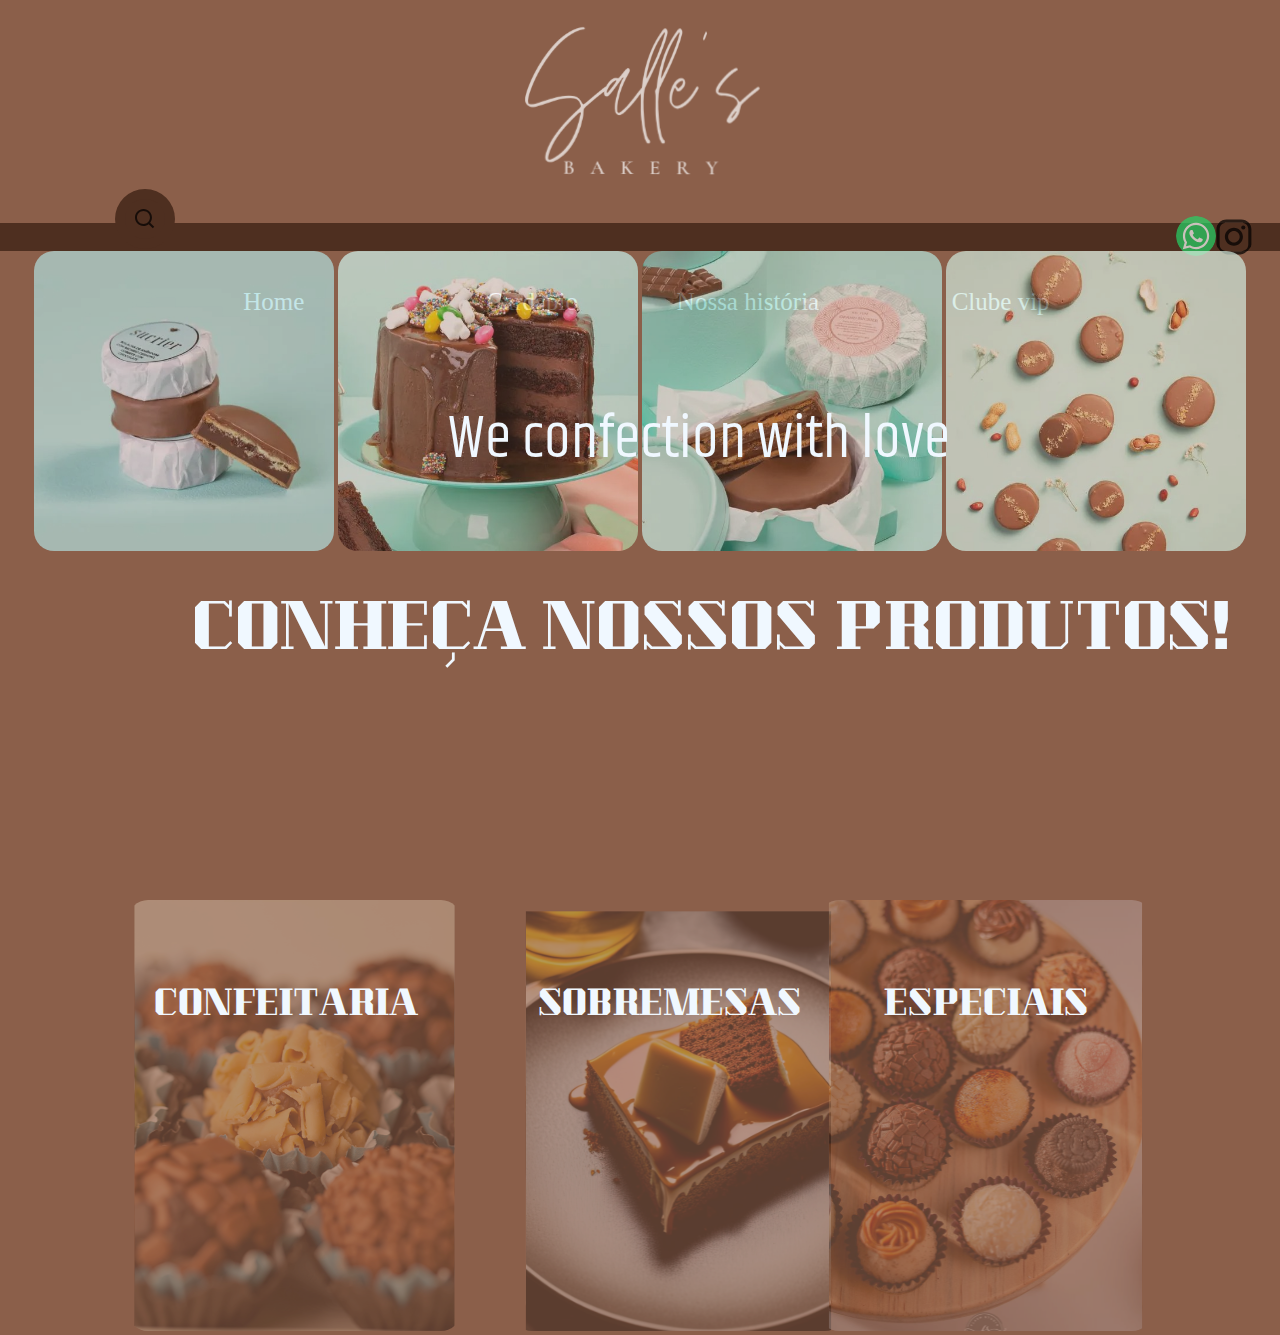
<file: index.html>
<!DOCTYPE html>
<html lang="pt-br">
<head>
    <link rel="stylesheet" href="sallesbakery-real-css.css">
    <meta charset="UTF-8">
    <meta http-equiv="X-UA-Compatible" content="IE=edge">
    <meta name="viewport" content="width=device-width, initial-scale=1.0">
    <title>Salle's Bakery</title>
    <link rel="icon" href="logo1.svg" type="image/png">
    <style> 
    
    body{
        background-color:  #8B5F4A;
        
    }
    h1{
      
font-family: 'khand', sans-serif;
font-style: normal;
font-weight: 400;
font-size: 60px;
line-height: 80px;
color: aliceblue;
    }

   img{
    border-radius: 20px;
    opacity: 0.7;
   }
    

    header{
      display: flex;
      justify-content: center;
      align-items: center;
      background: #4E2F20;
      color: aliceblue;
    }
    a{
      color: aliceblue;
    }
    header{
        font-size: 25px;
    }
    .imgzap{
        position: absolute;
        right: 5%;
        top: 24%;
        opacity: 1;
    }
    .imginsta{
        position: absolute;
        right: 2%;
        top: 24%;   
    }
    .inicio{
        position: absolute;
       left: 19%;
       top: 32%;
    }
    .carda{
        position: absolute;
        left: 38%;
        top: 32%;
    }
    .hist{
        position: absolute;
        right: 36%;
        top: 32%;
    }
    .vip{
        position: absolute;
        right: 18%;
        top: 32%;
    }
    </style>
</head>
<body>
    <center>
    <img src="logo1.svg">
    </center>
    <div class="imgzap">
        <a href="https://web.whatsapp.com/"img src="zapzap.svg">
        <img src="zapzap.svg" width="40px" height="40px">
    </a>
    </div>
<div class="imginsta">
    <a href="https://www.instagram.com/salles_bakery/" img src="instaimg.svg">
    <img src="instaimg.svg" width="40px" height="40px"> 
</a>
    
</div>


  <div class="search-box">
    <input type="text" class="search-txt" placeholder="Ache seu doce preferido">
    <a href="#" class="search-btn">
      <img src="lupa.svg" alt="Lupa">
            
        </a> 
        </div>
        <header><a href="index.html"><div class="inicio">Home</div></a> &nbsp; <a href="heart-bolo.html"><div class="carda">Cardápio</div></a><a href="nossahist.html"><div class="hist">Nossa história</div></a><a href="pag3.html"><div class="vip">Clube vip</div></a></header>

  <center>
    <div class="bolos">
    <img src="bolo1.0.jfif" width="300" height="300"> <img src="bolo2.0.jfif" width="300" height="300"> <img src="bolo3.0.jfif" width="300" height="300"> <img src="bolo4.0.jfif" width="300" height="300">
     </div>
     <h1 class="meio">We confection with love</h1>
</center>

    <h1 class="produto">CONHEÇA NOSSOS PRODUTOS!</h1>

    <div id="essa1">
        <img src="ESSA 1.svg">
    </div> 
    <div id="essa2">
        <img src="ESSA 2.svg">
    </div>   
    <div id="essa3">
        <img src="ESSA 3.svg">
    </div>

    <h1 class="conf">CONFEITARIA</h1>

    <h1 class="sob">SOBREMESAS</h1>

    <h1 class="spec">ESPECIAIS</h1>
    
    </body>
    
    
</html>
</file>
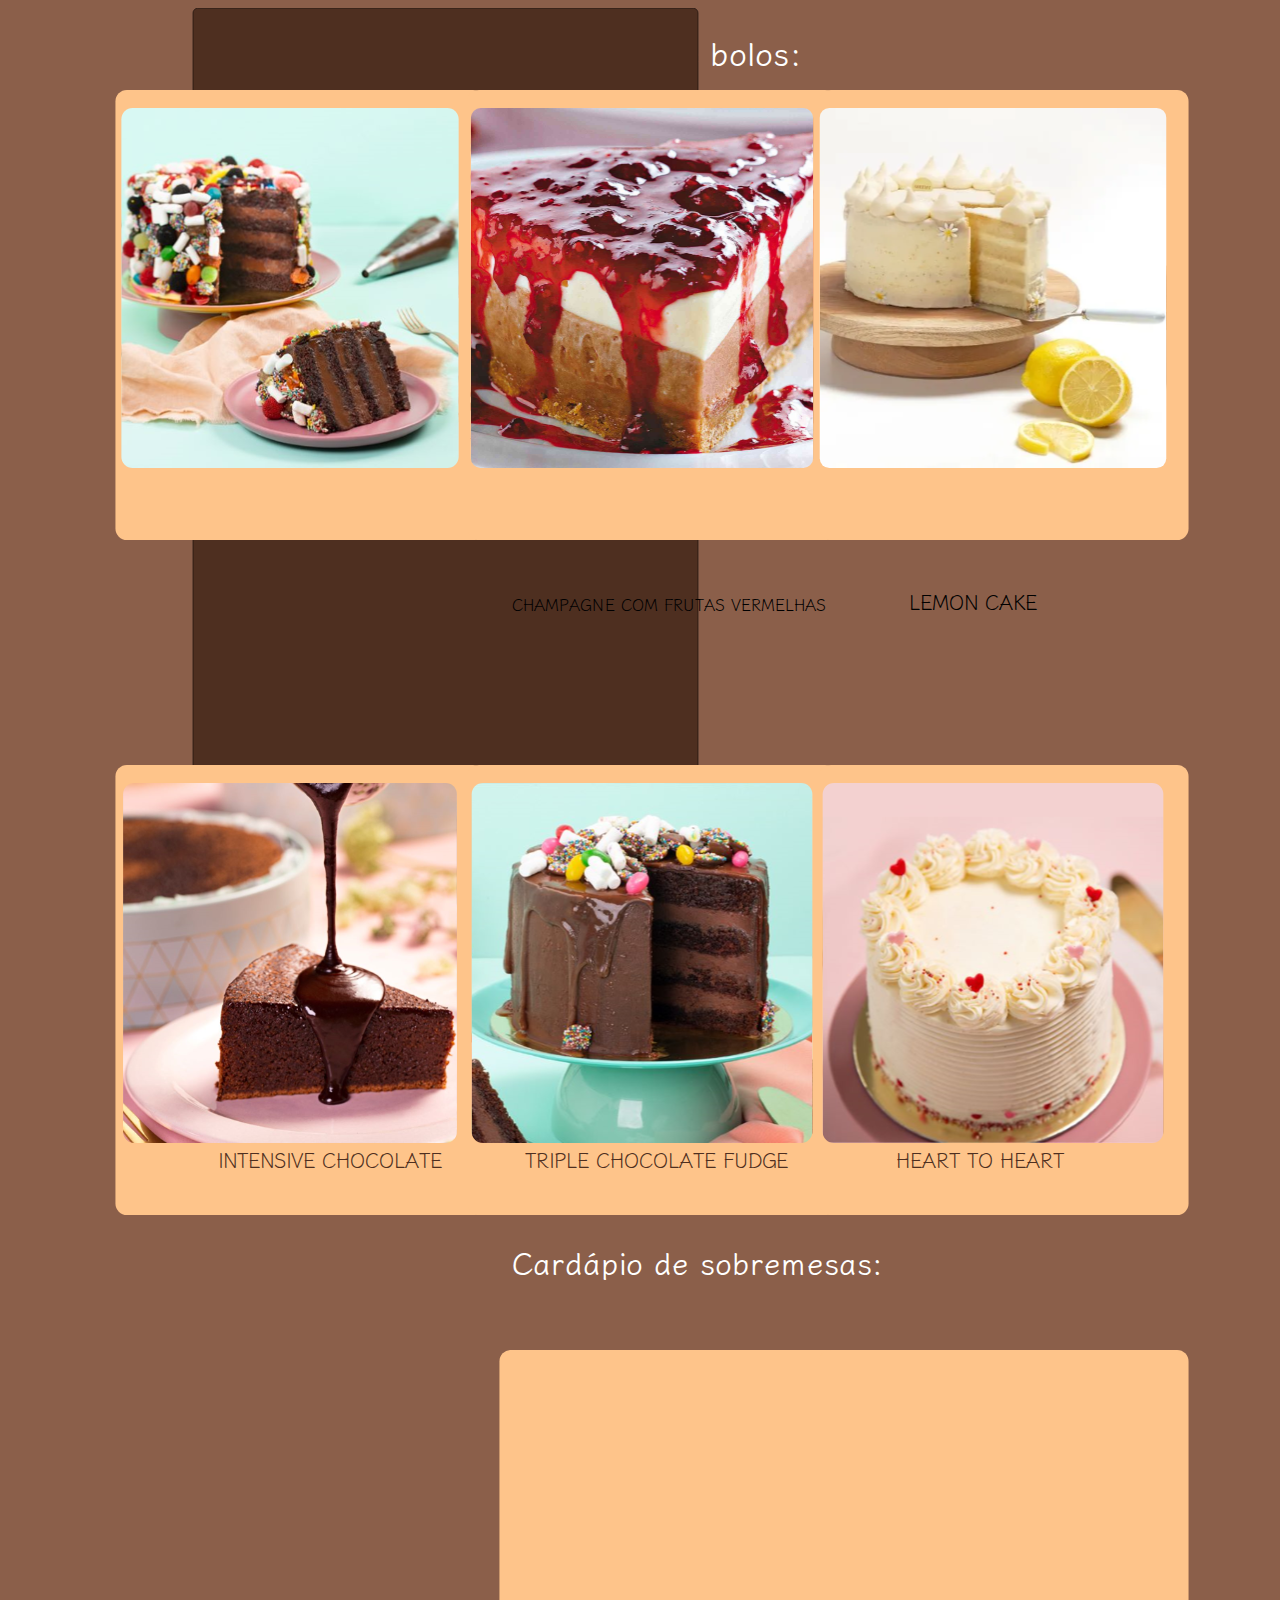
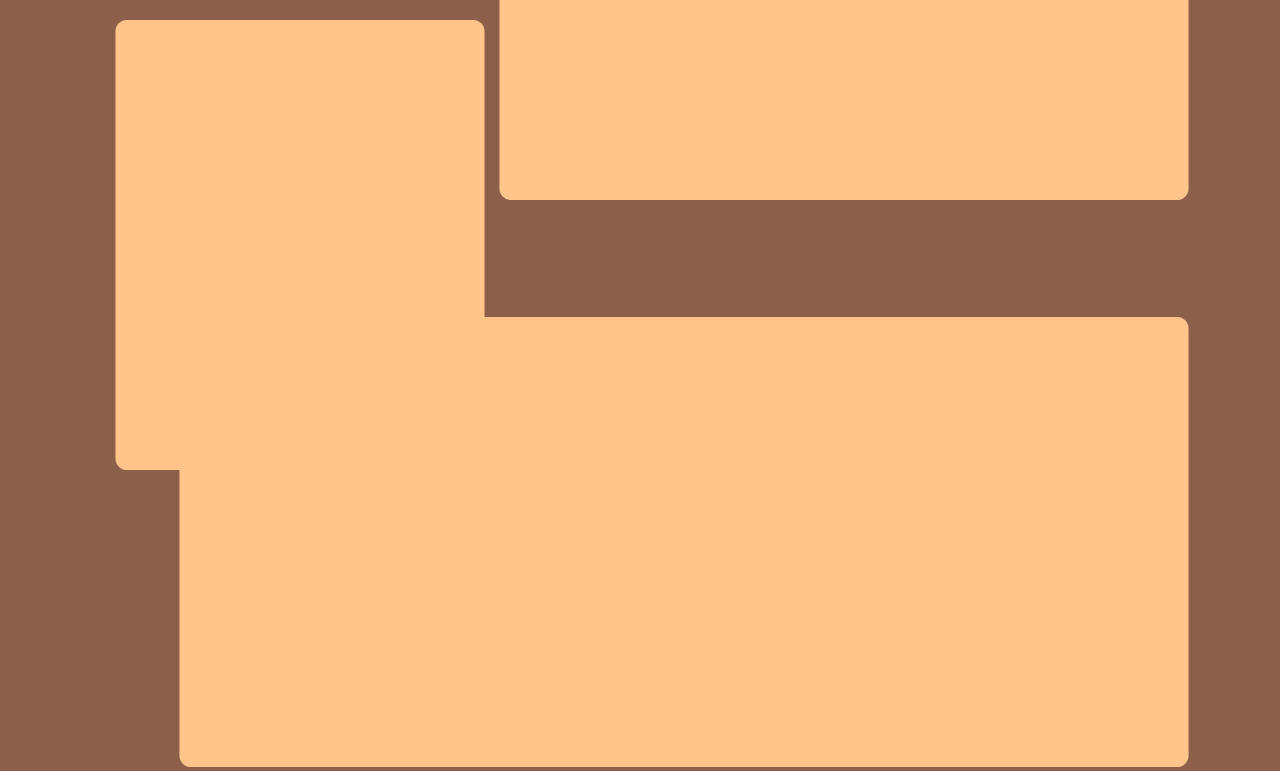
<file: cardapio.html>
<!DOCTYPE html>
<html lang="pt-BR">
<head>
    <meta charset="UTF-8">
    <meta http-equiv="X-UA-Compatible" content="IE=edge">
    <meta name="viewport" content="width=device-width, initial-scale=1.0">
    <title>CARDÁPIO DE BOLOS</title>
    <link rel="stylesheet" href="cardapio-css.css">
</head>
<body>
    <h1>Cardápio de bolos:</h1>
    
    <div class="fotocandy">
        <img src="Rectangle 60.svg">
    </div>
    
    <div class="miniretangulo">
        <img src="Rectangle 62.svg">
    </div>

    <div class="candycake">
        <img src="image 33.svg">
    </div>

    <p class="candy">
        CANDY CAKE
    </p>

    <div class="mini2">
        <img src="Rectangle 62.svg">
    </div>

    <div class="mini3">
        <img src="Rectangle 62.svg">
    </div>

    <div class="mini4">
        <img src="Rectangle 62.svg">
    </div>

    <div class="mini5">
        <img src="Rectangle 62.svg">
    </div>

    <div class="mini6">
        <img src="Rectangle 62.svg">
    </div>

    <div class="bolo-mini2">
        <img src="image 32.svg">
    </div>

    <div class="bolo-mini3">
        <img src="image 36.svg">
    </div>

    <p class="bolodemorango">
        CHAMPAGNE COM FRUTAS VERMELHAS
    </p>

    <p class="lemoncake">
       LEMON CAKE
    </p>

    <div class="fotointensa">
        <img src="image 7.svg">
    </div>

    <div class="fototripla">
        <img src="image 8.svg">
    </div>

    <div class="fotoheart">
        <img src="image 9.svg">
    </div>

    <p class="intensive">
        INTENSIVE CHOCOLATE
    </p>

    <p class="triple">
        TRIPLE CHOCOLATE FUDGE
    </p>

    <p class="heart">
        HEART TO HEART
    </p>

    <h2>Cardápio de sobremesas:</h2>

    <div class="img1">
        <img src="Rectangle 62.svg">
    </div>

    <div class="img2">
        <img src="Rectangle 62.svg">
    </div>

    <div class="img3">
        <img src="Rectangle 62.svg">
    </div>

    <div class="img4">
        <img src="Rectangle 62.svg">
    </div>

    <div class="img5">
        <img src="Rectangle 62.svg">
    </div>

    <div class="img6">
        <img src="Rectangle 62.svg">
    </div>

    <div class="tiramisu">
        
    </div>


    
</body>
</html>
</file>
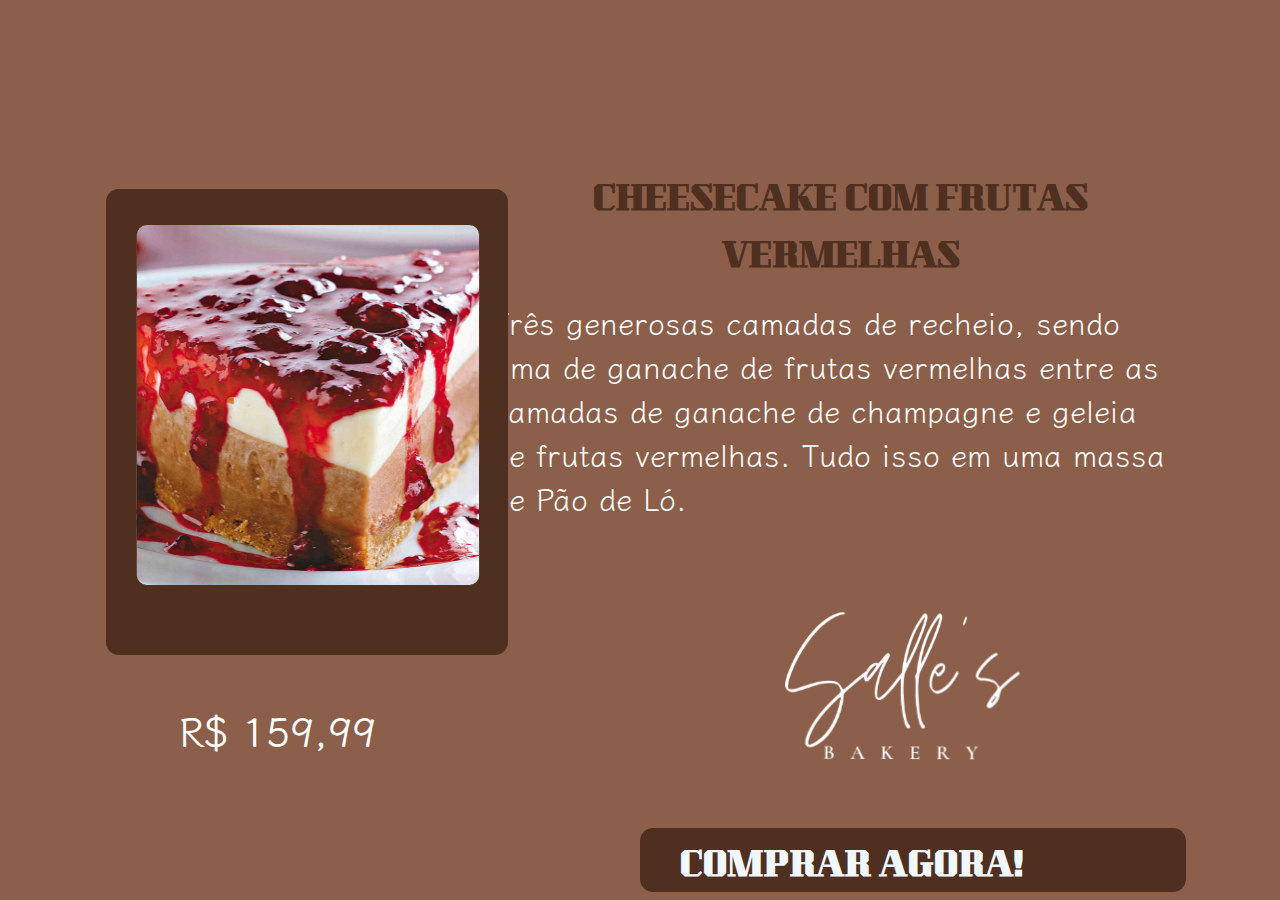
<file: champagne.html>
<!DOCTYPE html>
<html lang="pt-br">
<head>
    <meta charset="UTF-8">
    <link rel="stylesheet" href="champagne-css.css">
    <meta http-equiv="X-UA-Compatible" content="IE=edge">
    <meta name="viewport" content="width=device-width, initial-scale=1.0">
    <title>Champagne com frutas vermelhas</title>


</head>
<body>

    <h1>CHEESECAKE COM FRUTAS<br>VERMELHAS</h1>
    <p>Três generosas camadas de recheio, sendo<br>uma de ganache de frutas vermelhas entre as<br>camadas de ganache de champagne e geleia<br>de frutas vermelhas. Tudo isso em uma massa<br> de Pão de Ló.</p>
    <div class="logo">
    <img src="logo1.svg">
    </div>
    <div class="retangulo">
        <img src="Rectangle 25.svg">
        </div>
    <img src="image 32.svg">
    <h2>R$ 159,99</h2>
        <div class="retangulo2">
    <img src="retangulo2.svg">
    </div>
    <h1 class="ret">COMPRAR AGORA!</h1>
   
</body>
</html>
</file>
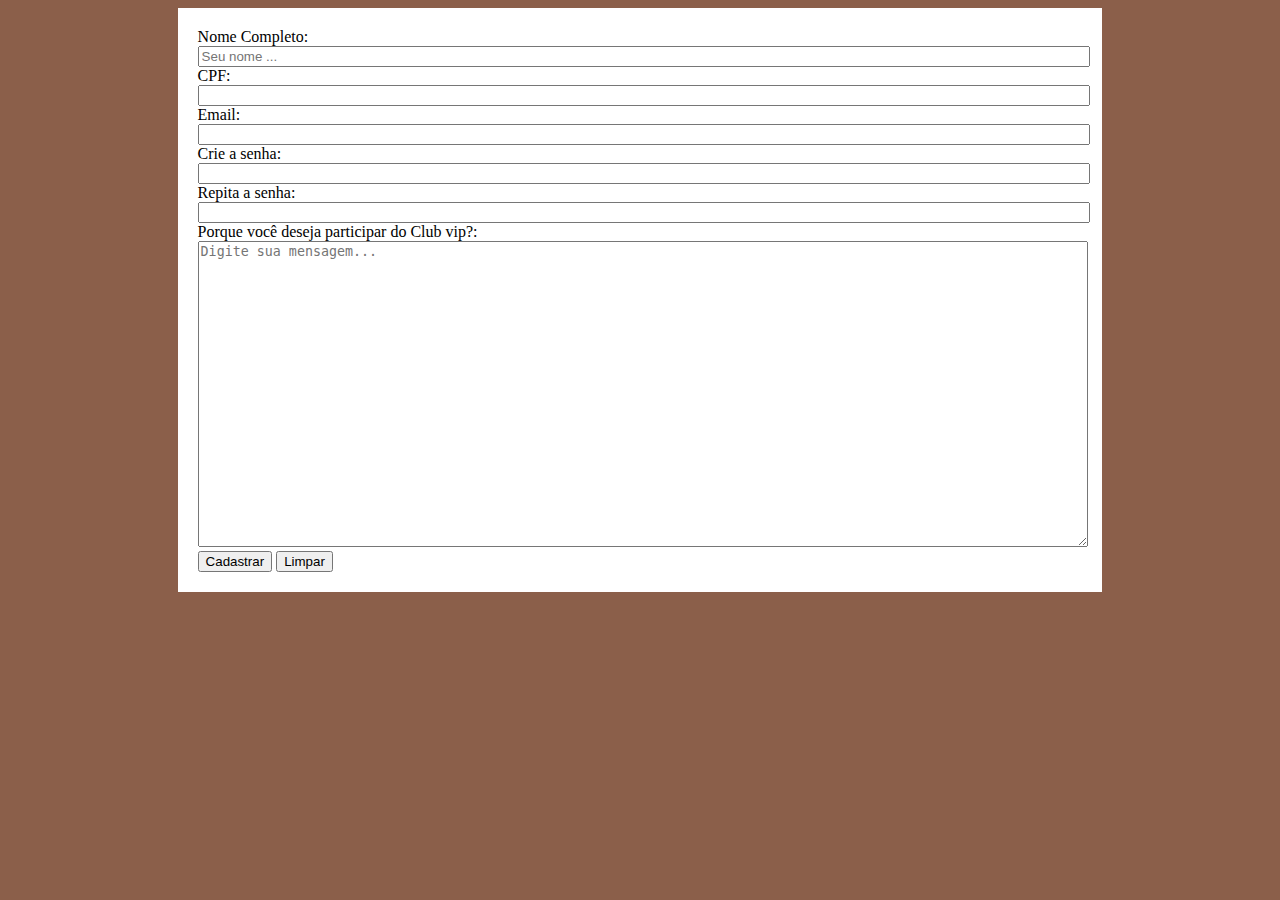
<file: formulario.html>
<!DOCTYPE html>
<html lang="pt-BR">
<head>
    <meta charset="UTF-8">
    <meta http-equiv="X-UA-Compatible" content="IE=edge">
    <meta name="viewport" content="width=device-width, initial-scale=1.0">
    <title>Formulário em HTML5</title>
    <style type="text/css">
body{   
background: #8B5F4A;
}
main{
 background: #FFF;
 width: 70%;
 margin: 0 auto;
 padding: 20px;
 display: block;
}
label{
display: block;
margin: top 15px;
}
.full{ width: 100%;}
.altura{height: 300px;}
</style>
<head>
<body>
    <main>
      <form method="get" action="envia.php">
       <label for="Nome">Nome Completo:</label>
       <input class="full" type="text" id="nome" name="nome" placeholder="Seu nome ..." required>
       <br>
       <label form="CPF">CPF:</label>
       <input class="full" type="text" id="cpf"required>
       <br>
       <label for="email">Email:</label>
       <input class="full" type="email" id="email" name="email"required>
       <br>
       <label for="senha1">Crie a senha:</label>
       <input class="full" type="password" id="senha1" required maxlength="10">
       <br>
       <label for="senha2">Repita a senha:</label>
       <input class="full" type="password" id="senha2" name="senha2"  required maxlength="10">
       <br>
       <label for="mensagem">Porque você deseja participar do Club vip?:</label>
       <textarea class="full altura" id="mensagem" name="mensagem" placeholder="Digite sua mensagem..."></textarea>
       <input type="submit" value="Cadastrar">
       <input type="reset" value="Limpar">
    </form>
</main>
</body>
</head>
</html>
</file>
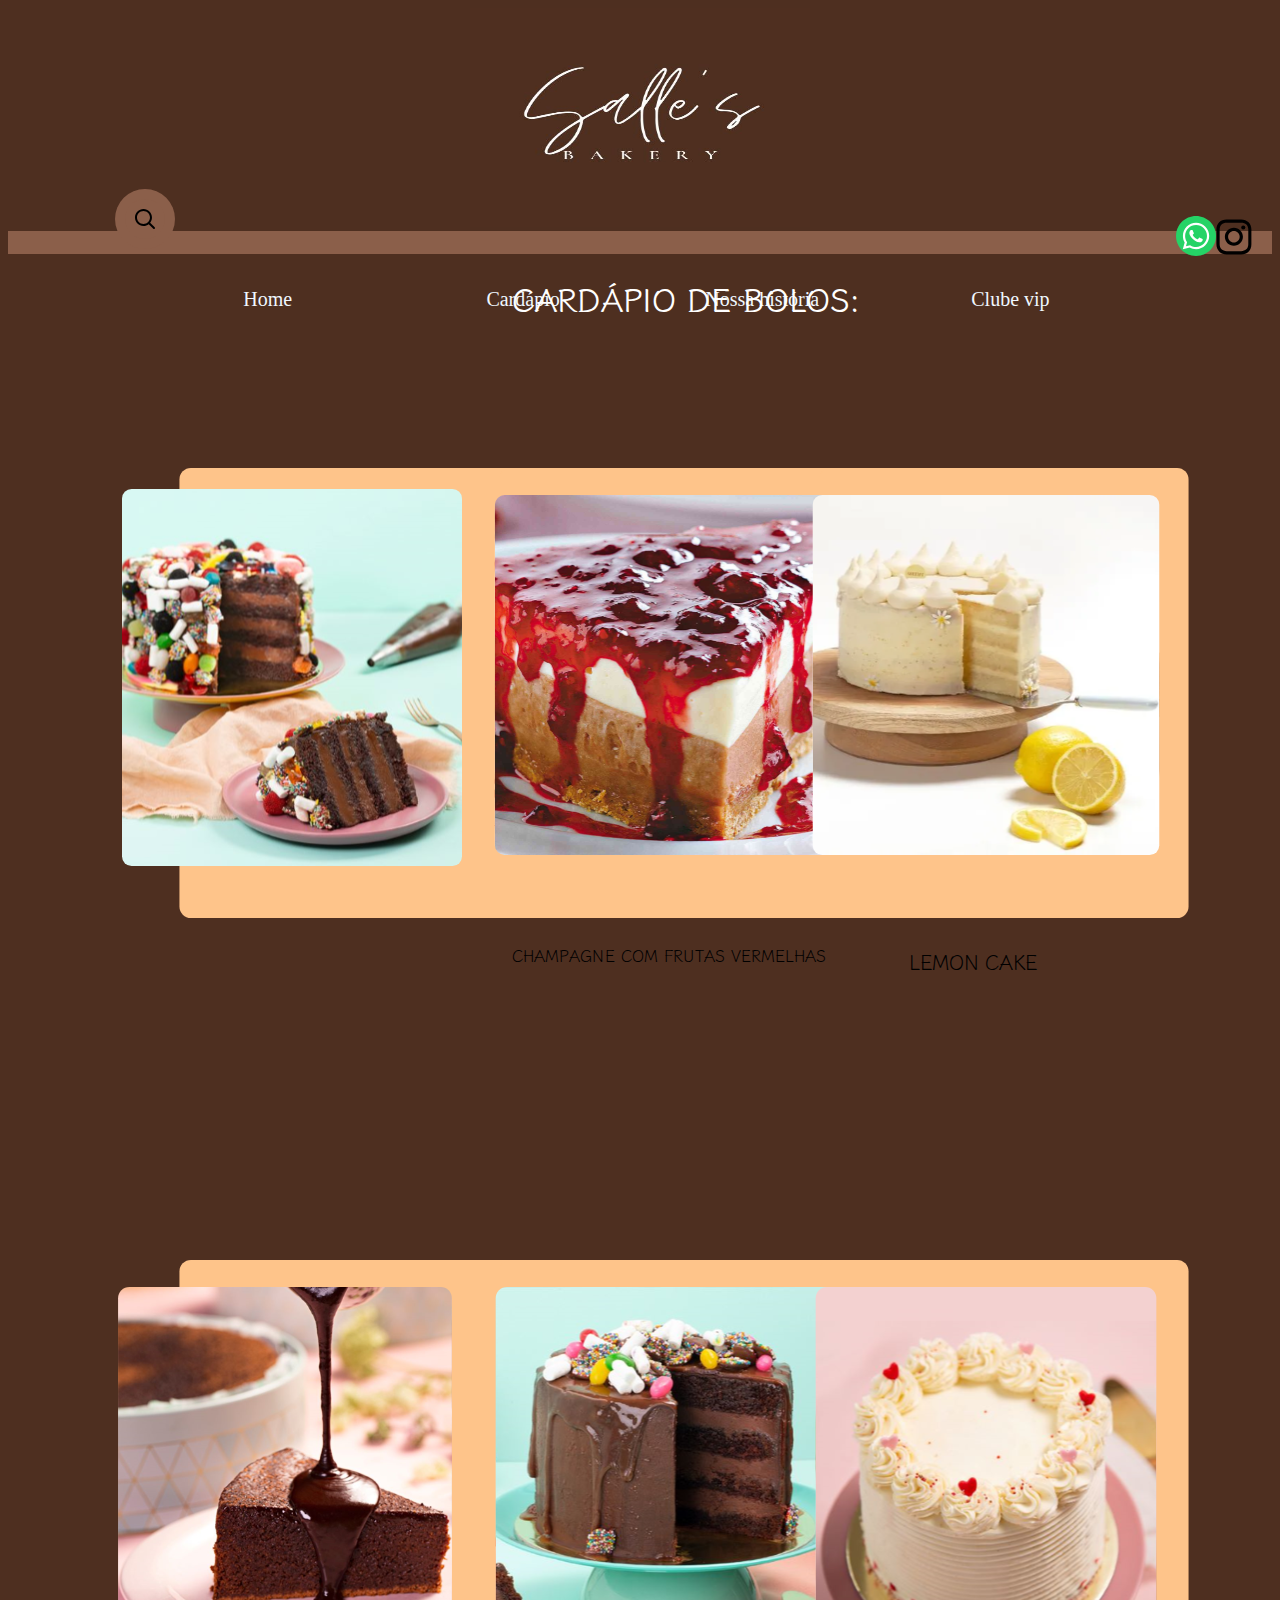
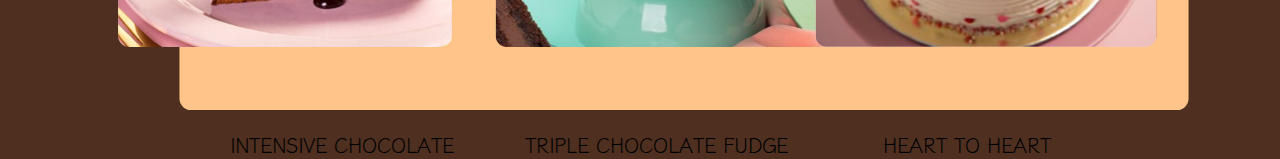
<file: heart-bolo.html>
<!DOCTYPE html>
<html lang="pt-BR">
<head>
    <meta charset="UTF-8">
    <meta http-equiv="X-UA-Compatible" content="IE=edge">
    <meta name="viewport" content="width=device-width, initial-scale=1.0">
    <title>CARDÁPIO DE BOLOS</title>
    <link rel="stylesheet" href="heart-bolo.css">
    <style>
          header{
      display: flex;
      justify-content: center;
      align-items: center;
      background: #8B5F4A;
      color: aliceblue;
    }
    a{
      color: aliceblue;
    }
    header{
        font-size: 20px;
    }
    .imgzap{
        position: absolute;
        right: 5%;
        top: 24%;
        opacity: 1;
    }
    .imginsta{
        position: absolute;
        right: 2%;
        top: 24%;   
    }
    .inicio{
        position: absolute;
       left: 19%;
       top: 32%;
    }
    .carda{
        position: absolute;
        left: 38%;
        top: 32%;
    }
    .hist{
        position: absolute;
        right: 36%;
        top: 32%;
    }
    .vip{
        position: absolute;
        right: 18%;
        top: 32%;
    }





    </style>
</head>
<body>
    <center>
        <img src="logo marrom.jfif" width="340" height="219">
        </center>
        <div class="imgzap">
            <a href="https://web.whatsapp.com/"img src="zapzap.svg">
            <img src="zapzap.svg" width="40px" height="40px">
        </a>
        </div>
    <div class="imginsta">
        <a href="https://www.instagram.com/salles_bakery/" img src="instaimg.svg">
        <img src="instaimg.svg" width="40px" height="40px"> 
    </a>
        
    </div>
    
    
      <div class="search-box">
        <input type="text" class="search-txt" placeholder="Ache seu doce preferido">
        <a href="#" class="search-btn">
          <img src="lupa.svg" alt="Lupa">
                
            </a> 
            </div>
            <header><a href="index.html"><div class="inicio">Home</div></a> &nbsp; <a href="heart-bolo.html"><div class="carda">Cardápio</div></a><a href="nossahist.html"><div class="hist">Nossa história</div></a><a href="pag3.html"><div class="vip">Clube vip</div></a></header>
    
    
    <div class="fotocandy">
    </div>

    <h1>CARDÁPIO DE BOLOS:</h1>
    
    <div class="miniretangulo">
        <img src="mini retangulo amarelo.svg">
    </div>

    <div class="candycake">
        <img src="foto do bolo irmao.svg">
    </div>

    <p class="candy">
        CANDY CAKE
    </p>

    <div class="mini2">
        <img src="mini retangulo amarelo.svg">
    </div>

    <div class="mini3">
        <img src="mini retangulo amarelo.svg">
    </div>

    <div class="mini4">
        <img src="mini retangulo amarelo.svg">
    </div>

    <div class="mini5">
        <img src="mini retangulo amarelo.svg">
    </div>

    <div class="mini6">
        <img src="mini retangulo amarelo.svg">
    </div>

    <div class="bolo-mini2">
        <img src="bolo de morango.svg">
    </div>

    <div class="bolo-mini3">
        <img src="lemon cake.svg">
    </div>

   <a href="champagne.html"><p class="bolodemorango">
        CHAMPAGNE COM FRUTAS VERMELHAS
    </p></a>

    <p class="lemoncake">
        LEMON CAKE
    </p>


    <div class="imgchoco">
        <img src="image 7.svg">
    </div>

    <p class="chocolate">
        INTENSIVE CHOCOLATE
    </p>

    <div class="imgtriple">
        <img src="image 8.svg">
    </div>

    <p class="triple">
        TRIPLE CHOCOLATE FUDGE
    </p>

    <div class="imgcoracao">
        <img src="image 9.svg">
    </div>

    <p class="coracao">
        HEART TO HEART
    </p>






    
</body>
</html>
</file>
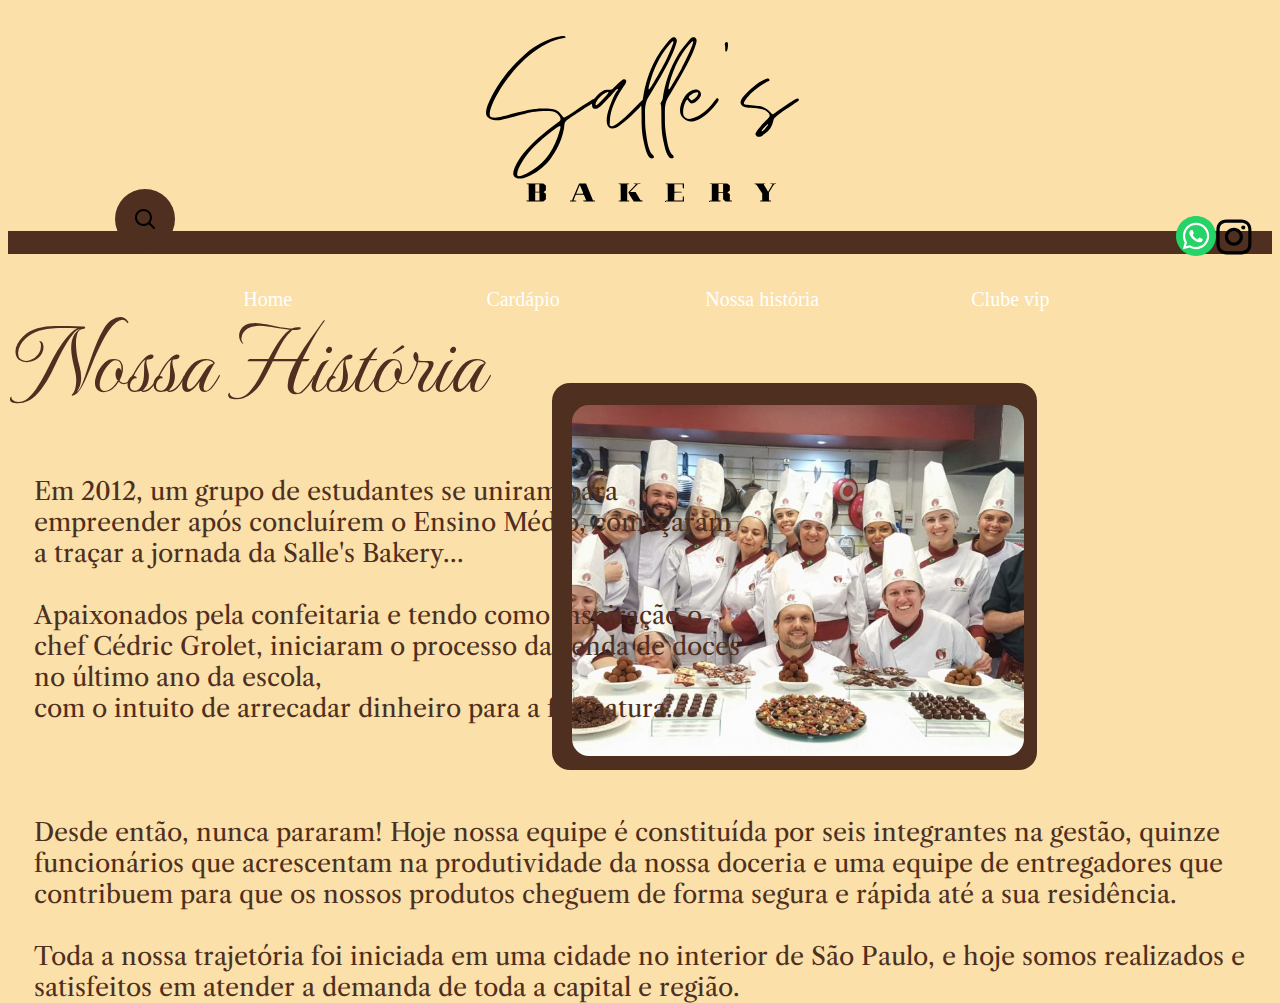
<file: nossahist.html>
<!DOCTYPE html>
<html lang="pt-br">
<head>
    <meta charset="UTF-8">
    <meta http-equiv="X-UA-Compatible" content="IE=edge">
    <meta name="viewport" content="width=device-width, initial-scale=1.0">
    <title>Nossa história</title>
    <link rel="stylesheet" href="nossahist-css.css">
    <style>
         .imgzap{
        position: absolute;
        right: 5%;
        top: 24%;
        opacity: 1;
    }
    .imginsta{
        position: absolute;
        right: 2%;
        top: 24%;   
    }
    .inicio{
        position: absolute;
       left: 19%;
       top: 32%;
       color: white;
    }
    .carda{
        position: absolute;
        left: 38%;
        top: 32%;
        color: white
    }
    .hist{
        position: absolute;
        right: 36%;
        top: 32%;
        color: white
    }
    .vip{
        position: absolute;
        color: white;
        right: 18%;
        top: 32%;
    }
    </style>

</head>
<body>
    <center>
        <img src="logo3.svg">
        </center>
        <div class="imgzap">
            <a href="https://web.whatsapp.com/"img src="zapzap.svg">
            <img src="zapzap.svg" width="40px" height="40px">
        </a>
        </div>
    <div class="imginsta">
        <a href="https://www.instagram.com/salles_bakery/" img src="instaimg.svg">
        <img src="instaimg.svg" width="40px" height="40px"> 
    </a>
        
    </div>
    <div class="search-box">
        <input type="text" class="search-txt" placeholder="Ache seu doce preferido">
        <a href="#" class="search-btn">
          <img src="lupa.svg" alt="Lupa">
                
            </a> 
            </div>

    <header><a href="index.html"><div class="inicio">Home</div></a> &nbsp; <a href="heart-bolo.html"><div class="carda">Cardápio</div></a><a href="nossahist.html"><div class="hist">Nossa história</div></a><a href="pag3.html"><div class="vip">Clube vip</div></a></header>


    <p class="titulo">Nossa História</p>

    <div class="ret">
        <img src="Rectangle 43.svg">
    </div>

    <div class="confeiteiro">
        <img src="confeiteiros 2.svg">
    </div>

    <p class="texto1">Em 2012, um grupo de estudantes se uniram para<br> empreender após concluírem o Ensino Médio, começaram<br>a traçar a jornada da Salle's Bakery...<br><br>

        Apaixonados pela confeitaria e tendo como inspiração o <br>chef Cédric Grolet, iniciaram o processo da venda de doces<br> no último ano da escola, <br>com o intuito de arrecadar dinheiro para a formatura.
        <br>
        <br>
        <br>
        <br>
        Desde então, nunca pararam! Hoje nossa equipe é constituída por seis integrantes na gestão, quinze funcionários que acrescentam na produtividade da nossa doceria e uma equipe de entregadores que contribuem para que os nossos produtos cheguem de forma segura e rápida até a sua residência.<br><br>

Toda a nossa trajetória foi iniciada em uma cidade no interior de São Paulo, e hoje somos realizados e satisfeitos em atender a demanda de toda a capital e região.


        </p>



</body>
</html>
</file>
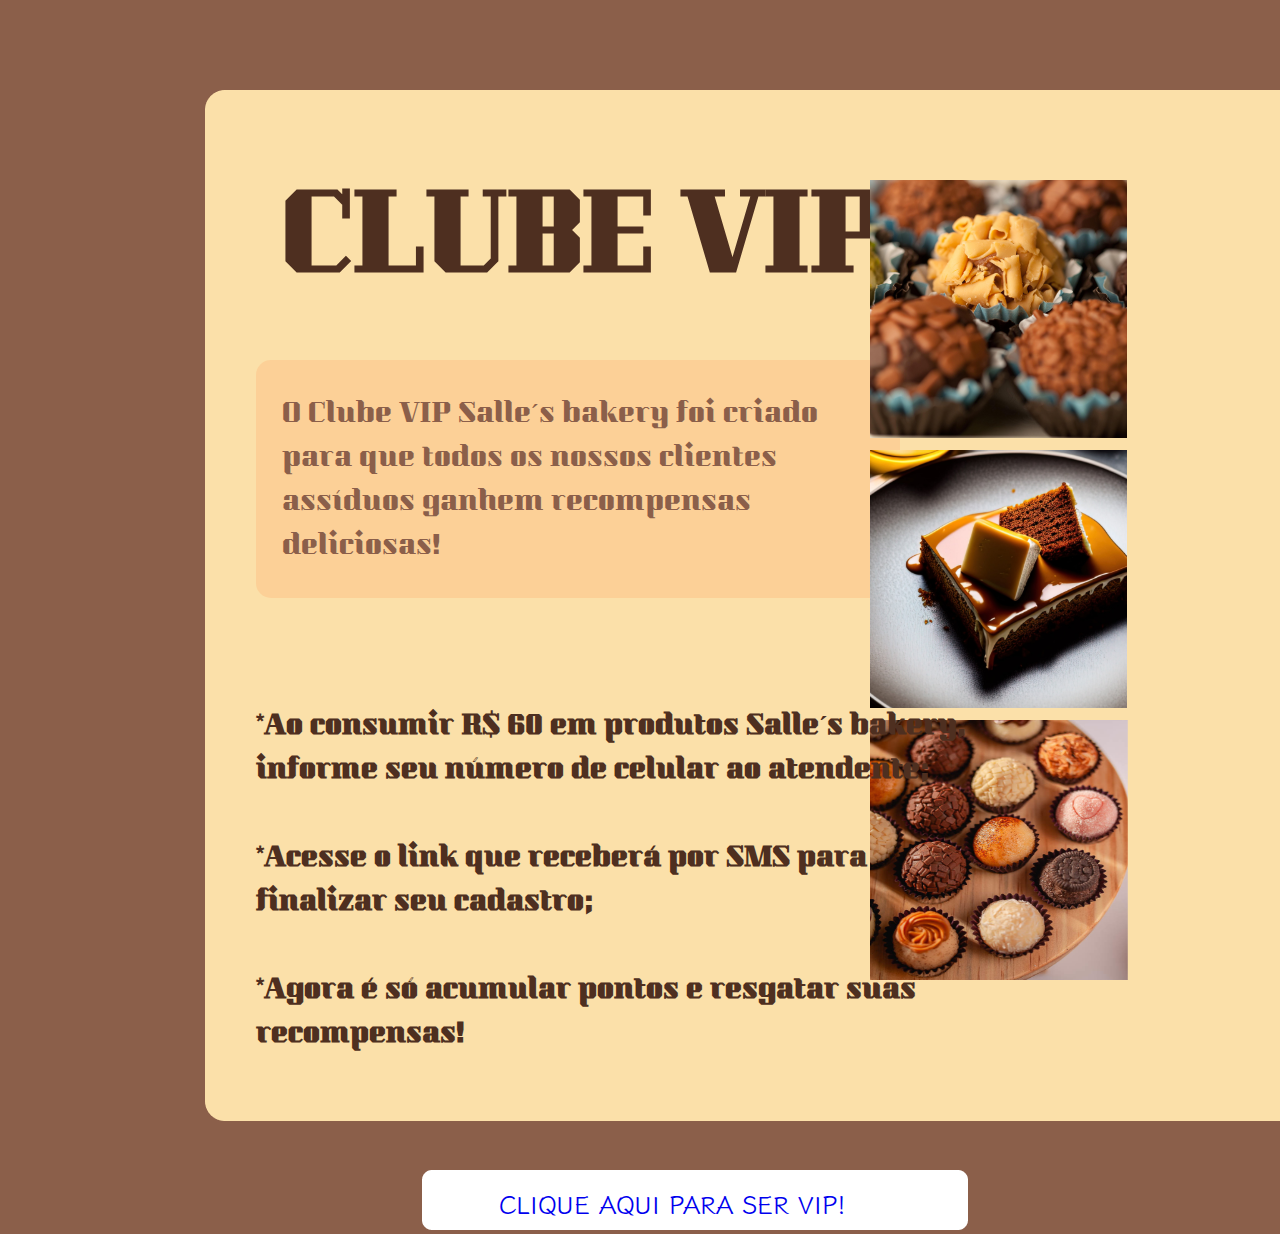
<file: pag3.html>
<!DOCTYPE html>
<html lang="pt-br">
<head>
  <meta charset="UTF-8">
  <meta http-equiv="X-UA-Compatible" content="IE=edge">
  <meta name="viewport" content="width=device-width, initial-scale=1.0">
  <title>Clube vip</title>
  <link rel="stylesheet" href="PAG3.css">
  <style>
  body{
    background-color:  #8B5F4A;
    
}

</style>
</head>
<body>



  <div class="amarelo">
  <img src="Rectangle 103.png">
  </div>
  <h1>CLUBE VIP</h1>
  <div class="yellow">
    <img src="Rectangle 104.svg">
  </div>

  <div class="brigadeiro">
    <img src="ESSA 4.svg">
  </div>
    
  <div class="torta">
    <img src="vecteezy_professional-food-photography-of-a-cake-sitting-on-top-of-a_17281734_51 2.svg">
  </div>

  <div class="docinhos">
    <img src="ESSA 2 2.svg">
  </div>

  <div class="branco">
    <img src="Rectangle 105.png">
  </div>

 <p>O Clube VIP Salle´s bakery foi criado<br> para que todos os nossos clientes<br> assíduos ganhem recompensas<br> deliciosas!</p>

 <h6>*Ao consumir R$ 60 em produtos Salle´s bakery,<br> informe seu número de celular ao atendente;<br>
<br>
  *Acesse o link que receberá por SMS para<br> finalizar seu cadastro;<br>
  <br>
  *Agora é só acumular pontos e resgatar suas<br> recompensas!</h6>

<a href="formulario.html"><h4>CLIQUE AQUI PARA SER VIP!</h4></a>



</body>
</html>
</file>
<file: sallesbakery-real-css.css>
@import url('https://fonts.googleapis.com/css2?family=Khand&display=swap');
@import url('https://fonts.googleapis.com/css2?family=Kumar+One&display=swap');

body{
    margin: 0;
    height: 100vh;
    width: 100vw;
}
.meio{
    position: absolute;
    top: 40%;
    left: 35%;
}
.produto{
font-family: 'Kumar One', cursive;
position: absolute;
left: 15%;
}

#essa1{
    position: absolute;
    left: 10%;
    top: 100%;
}
#essa2{
    position: absolute;
    top: 100%;
    left: 40%;
}
#essa3{
    position: absolute;
    top: 100%;
    right: 10%;
}
.conf{
    position: absolute;
    left: 12%;
    top: 105%;
    font-family: 'Kumar One', cursive;
    font-size: 33px;
}
.sob{
    position: absolute;
    left: 42%;
    top: 105%;
    font-family: 'Kumar One', cursive;
    font-size: 33px;
}
.spec{
    position: absolute;
    right: 15%;
    top: 105%;
    font-family: 'Kumar One', cursive;
    font-size: 33px;
}

p{
    position: absolute;
    width: 209px;
height: 24px;
}

.img-bolos{
    border-radius: 20px;
    opacity: 0.7;
}


.search-box{
    position: absolute;
    top: 21%;
    left: 9%;

     background: #4E2F20;
    height: 40px;
    padding: 10px;
    border-radius: 40px;
    display: flex;
    justify-content: space-between;
    align-items: center;

}
.search-txt{
    border: none;
    background: none;
    padding: 0;
    color: white;
    font-size: 16px;
    line-height: 40px;
    width: 0;
    transition: .5s;
}
 ::-webkit-input-placeholder{
     color: #f0f5fb;
}
.search-btn{
    width: 40px;
    height: 40px;
    border-radius: 50%;
    background: #4E2F20;
    display: flex;
    justify-content: center;
    align-items: center;
}

.search-box:hover > .search-txt{
    width: 240px;
}

footer {
    position: absolute;
    height: 100%;
    padding-bottom: 0;
    bottom: 0%;
    background-color: #FBE0A9;
    color: #8B5F4A;  
    text-align: center;
}
</file>
<file: cardapio-css.css>
@import url('https://fonts.googleapis.com/css2?family=Klee+One&display=swap');

body{
    background-color: #8B5F4A;
}
h1{
    font-family: 'Klee One', cursive;
    color: #fff;
    position: absolute;
    top: auto;
    left: 40%;
}

.fotocandy{
    position: absolute;
    left: -5%;
}

.miniretangulo{
    position: absolute;
    top: 10%;
    left: 0%;
}
.candycake{
    position: absolute;
    top: 12%;
    left: 8.6%;
}
.candy{
    font-family: 'Klee One', cursive;
    color: #4E2F20;
    position: absolute;
    top: 63%;
    left: 20%;
    font-size: 20px;
}
.mini2{
    position: absolute;
    top: 10%;
    left: 27.5%;
}
.mini3{
    position: absolute;
    top: 10%;
    left: 55%;
}
.mini4{
    position: absolute;
    top: 85%;
    left: 0%;
}
.mini5{
    position: absolute;
    top: 85%;
    left: 27.5%;
}
.mini6{
    position: absolute;
    top: 85%;
    left: 55%;
}
.bolo-mini2{
    position: absolute;
    top: 12%;
    left: 36.1%;
}
.bolo-mini3{
    position: absolute;
    top: 12%;
    left: 63.5%;
}
.bolodemorango{
    font-family: 'Klee One', cursive;
    position: absolute;
    top: 64%;
    left: 40%;
}
.lemoncake{
    font-family: 'Klee One', cursive;
    position: absolute;
    top: 63%;
    left: 71%;
    font-size: 20px;
}
.fotointensa{
    position: absolute;
    top: 87%;
    left: 8.6%;
}
.fototripla{
    position: absolute;
    top: 87%;
    left: 36.1%;
}
.fotoheart{
    position: absolute;
    top: 87%;
    left: 63.5%;
}
.intensive{
    font-family: 'Klee One', cursive;
    color: #4E2F20;
    position: absolute;
    top: 125%;
    left: 17%;
    font-size: 20px;
}
.triple{
    font-family: 'Klee One', cursive;
    color: #4E2F20;
    position: absolute;
    top: 125%;
    left: 41%;
    font-size: 20px;
}
.heart{
    font-family: 'Klee One', cursive;
    color: #4E2F20;
    position: absolute;
    top: 125%;
    left: 70%;
    font-size: 20px;
}
h2{
    font-family: 'Klee One', cursive;
    color: #fff;
    position: absolute;
    top: 135%;
    left: 40%;
    font-size: 30px;
}
.img1{
    position: absolute;
    top: 180%;
    left: 0%;
}
.img2{
    position: absolute;
    top: 150%;
    left: 30%;
}
.img3{
    position: absolute;
    top: 150%;
    left: 55%;
}
.img4{
    position: absolute;
    top: 213%;
    left: 5%
}
.img5{
    position: absolute;
    top: 213%;
    left: 30%;
}
.img6{
    position: absolute;
    top: 213%;
    left: 55%;
}
</file>
<file: champagne-css.css>
@import url('https://fonts.googleapis.com/css2?family=Kumar+One&display=swap');
@import url('https://fonts.googleapis.com/css2?family=Klee+One&display=swap');


body{
    background-color: #8B5F4A;
}

p{
    position: absolute;
    right: 9%;
    top: 30%;
    font-size: 30px;
    font-family: 'Klee One', cursive;
    color: white;
}
h1{
    position: absolute;
    top: 17%;
    right: 15%;
    font-family: 'Kumar One', cursive;
    color: #4E2F20;
    text-align: center;
}
.retangulo{
    position: absolute;
    top: 21%;
    left: 8.3%;
}


.logo{
    position: absolute;
    bottom: 35%;
    right: 43%;
}
img{
    position: absolute;
    top: 25%;
    left: 10%;  
}
h2{
    position: absolute;
    bottom: 12%;
    left: 14%;
    color: white;
    font-size: 40px;
    font-family: 'Klee One', cursive;   
}
.retangulo2{
    position: absolute;
    right: 50%;
    bottom: 8%;
}
.ret{
    position: absolute;
    right: 20%;
    top: 91%;
    color: aliceblue;
}
</file>
<file: heart-bolo.css>
@import url('https://fonts.googleapis.com/css2?family=Klee+One&display=swap');

body{
    background-color: #4E2F20;
}
.search-box{
    position: absolute;
    top: 21%;
    left: 9%;

     background: #8B5F4A;
    height: 40px;
    padding: 10px;
    border-radius: 40px;
    display: flex;
    justify-content: space-between;
    align-items: center;

}
.search-txt{
    border: none;
    background: none;
    padding: 0;
    color: white;
    font-size: 16px;
    line-height: 40px;
    width: 0;
    transition: .5s;
}
 ::-webkit-input-placeholder{
     color: #f0f5fb;
}
.search-btn{
    width: 40px;
    height: 40px;
    border-radius: 50%;
    background: #8B5F4A;
    display: flex;
    justify-content: center;
    align-items: center;
}

.search-box:hover > .search-txt{
    width: 240px;
}


.fotocandy{
    position: absolute;
    left: 16%;
}

h1{
    font-family: 'Klee One', cursive;
    color: #fff;
    position: absolute;
    top: auto;
    left: 40%;
}

.miniretangulo{
    position: absolute;
    top: 52%;
    left: 5%;
}
.candycake{
    position: absolute;
    top: 50.5%;
    right: 63.9%;
}
.candy{
    font-family: 'Klee One', cursive;
    color: #4E2F20;
    position: absolute;
    top: 107%;
    left: 20%;
    font-size: 20px;
}
.mini2{
    position: absolute;
    top: 52%;
    left: 30%;
}
.mini3{
    position: absolute;
    top: 52%;
    left: 55%;
}
.mini4{
    position: absolute;
    top: 140%;
    left: 5%;
}
.mini5{
    position: absolute;
    top: 140%;
    left: 30%;
}
.mini6{
    position: absolute;
    top: 140%;
    left: 55%;
}
.bolo-mini2{
    position: absolute;
    top: 55%;
    left: 38%;
}
.bolo-mini3{
    position: absolute;
    top: 55%;
    left: 63%;
}
.bolodemorango{
    font-family: 'Klee One', cursive;
    position: absolute;
    top: 103%;
    left: 40%;
    color: black;
}
.lemoncake{
    font-family: 'Klee One', cursive;
    position: absolute;
    top: 103%;
    left: 71%;
    font-size: 20px;
}
.imgchoco{
    position: absolute;
    top: 143%;
    right: 63.7%;
}
.chocolate{
    position: absolute;
    top: 190%;
    left: 18%;
    font-family: 'Klee One', cursive;
    font-size: 20px;
}
.imgtriple{
    position: absolute;
    top: 143%;
    left: 38%;
}
.triple{
    position: absolute;
    top: 190%;
    left: 41%;
    font-family: 'Klee One', cursive;
    font-size: 20px;
}
.imgcoracao{
    position: absolute;
    top: 143%;
    left: 63%;
}
.coracao{
    position: absolute;
    top: 190%;
    left: 69%;
    font-family: 'Klee One', cursive;
    font-size: 20px;
}
</file>
<file: nossahist-css.css>
@import url('https://fonts.googleapis.com/css2?family=MonteCarlo&display=swap');
@import url('https://fonts.googleapis.com/css2?family=Libre+Caslon+Text&display=swap');

body{
    background-color: #FBE0A9;
  
}
.titulo{
    font-family: 'MonteCarlo', cursive;
    font-size: 96px;
    color: #4E2F20;
    position: absolute;
    top: 20%;

}
.texto1{
    position: absolute;
    top: 50%;
    font-size:  25px;
    font-family: 'Libre Caslon Text', serif;
    color: #4E2F20;
    margin: 2%
}

header{
    display: flex;
    justify-content: center;
    align-items: center;
    background: #4E2F20;
    color: aliceblue;
    font-size: 20px;
}
.ret{
    position: absolute;
    right: 19%;
    top: 42.5%;
}

.confeiteiro{
    position: absolute;
    right: 20%;
    top: 45%;
}


.search-box{
    position: absolute;
    top: 21%;
    left: 9%;

     background: #4E2F20;
    height: 40px;
    padding: 10px;
    border-radius: 40px;
    display: flex;
    justify-content: space-between;
    align-items: center;

}
.search-txt{
    border: none;
    background: none;
    padding: 0;
    color: white;
    font-size: 16px;
    line-height: 40px;
    width: 0;
    transition: .5s;
}
 ::-webkit-input-placeholder{
     color: #f0f5fb;
}
.search-btn{
    width: 40px;
    height: 40px;
    border-radius: 50%;
    background: #4E2F20;
    display: flex;
    justify-content: center;
    align-items: center;
}

.search-box:hover > .search-txt{
    width: 240px;
}
</file>
<file: PAG3.css>
@import url('https://fonts.googleapis.com/css2?family=Kumar+One&family=MonteCarlo&display=swap');

@import url('https://fonts.googleapis.com/css2?family=Klee+One&display=swap');

  h1{
    font-family: 'Kumar one', cursive;
  position: absolute; left: 22%;
  top:10%;
  font-size: 100px;
  color: #4e2f20;
  
  }

  .amarelo{
   position: absolute;
   left: 16%;
   top: 10%;
  }

  .yellow{
    position:absolute;
    left: 20%;
    top: 40%;
  }
  
  .brigadeiro{
    position: absolute;
    left: 68%;
    top: 20%;
  }

  .torta{
    position: absolute;
    left: 68%;
    top: 50%;
  }

  .docinhos{
    position: absolute;
    left: 68%;
    top: 80%;
  }

  .branco{
    position: absolute;
    top: 130%;
    left: 33%;
  }

  p{
    font-family: 'Kumar one', cursive;
    position: absolute;
    top: 41%;
    left: 22%;
    font-size: 25px;
    color: #8b5f4a;
  }

  h6{
    font-family: 'Kumar one', cursive;
    position: absolute;
    top: 72%;
  left:20%;
  font-size: 25px;
    color: #4e2f20;
  }
  
  h4{
    font-family: 'Klee one', cursive;
    position: absolute;
    top: 128%;
    left: 39%;
    font-size: 25px;
  }

  h5{
    position: absolute;
    font-family: 'Kumar one';
    top:30%;
    left:22%;
    font-size: 18px;
    color:#4e2f20ba;
  }
</file>
